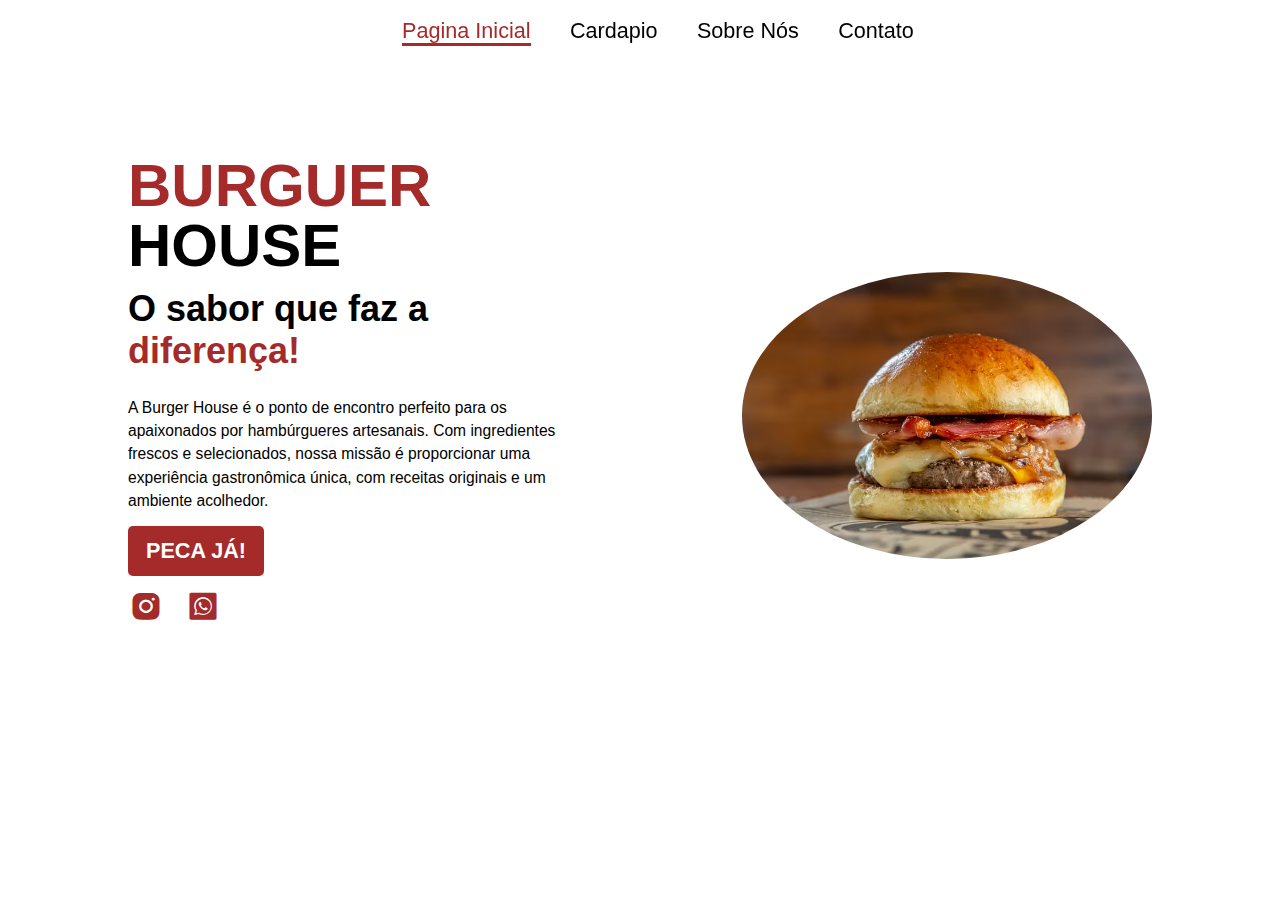
<file: index.html>
<!DOCTYPE html>
<html lang="en">
<head>
    <meta charset="UTF-8">
    <meta name="viewport" content="width=device-width, initial-scale=1.0">
    <title>Pagina Inicial</title>
    <link rel="stylesheet" href="styles/style.css">
    <link href='https://unpkg.com/boxicons@2.1.4/css/boxicons.min.css' rel='stylesheet'>
</head>
<body>
    <header class="header">
        <nav class="navbar">
            <a href="index.html" class="active">Pagina Inicial</a>
            <a href="cardapio.html">Cardapio</a>
            <a href="sobre-nos.html">Sobre Nós</a>
            <a href="contato.html">Contato</a>
        </nav>
    </header>
    <section class="home" id="home">
        <div class="home-content">
            <h1><span>BURGUER</span> HOUSE</h1>
            <h3>O sabor que faz a <span>diferença!</span></h3>
            <p>A Burger House é o ponto de encontro perfeito para os apaixonados por hambúrgueres artesanais. Com ingredientes frescos e selecionados, nossa missão é proporcionar uma experiência gastronômica única, com receitas originais e um ambiente acolhedor.</p>
            <br>
            <button type='button'> <a href="https://www.ifood.com.br" class="btn" target="_blank">PECA JÁ!</a></button>
            <div class="social-icons">
                <a href="https://www.instagram.com/mcdonalds_br/" class='bx bxl-instagram-alt' target="_blank"></a>
                <a href="https://api.whatsapp.com/send?phone=5583999269208&text=Ol%C3%A1,%20gostaria%20de%20fazer%20um%20pedido!"" class="bx bxl-whatsapp-square" target="_blank"></a>
            </div>
        </div>
        <div class="home-img">
            <img src="img/L3LYN5Y4MRG6BB47MNHEEXDRGA.jpeg.avif" alt="" srcset="">
        </div>
    </section>
</body>
</html>
</file>
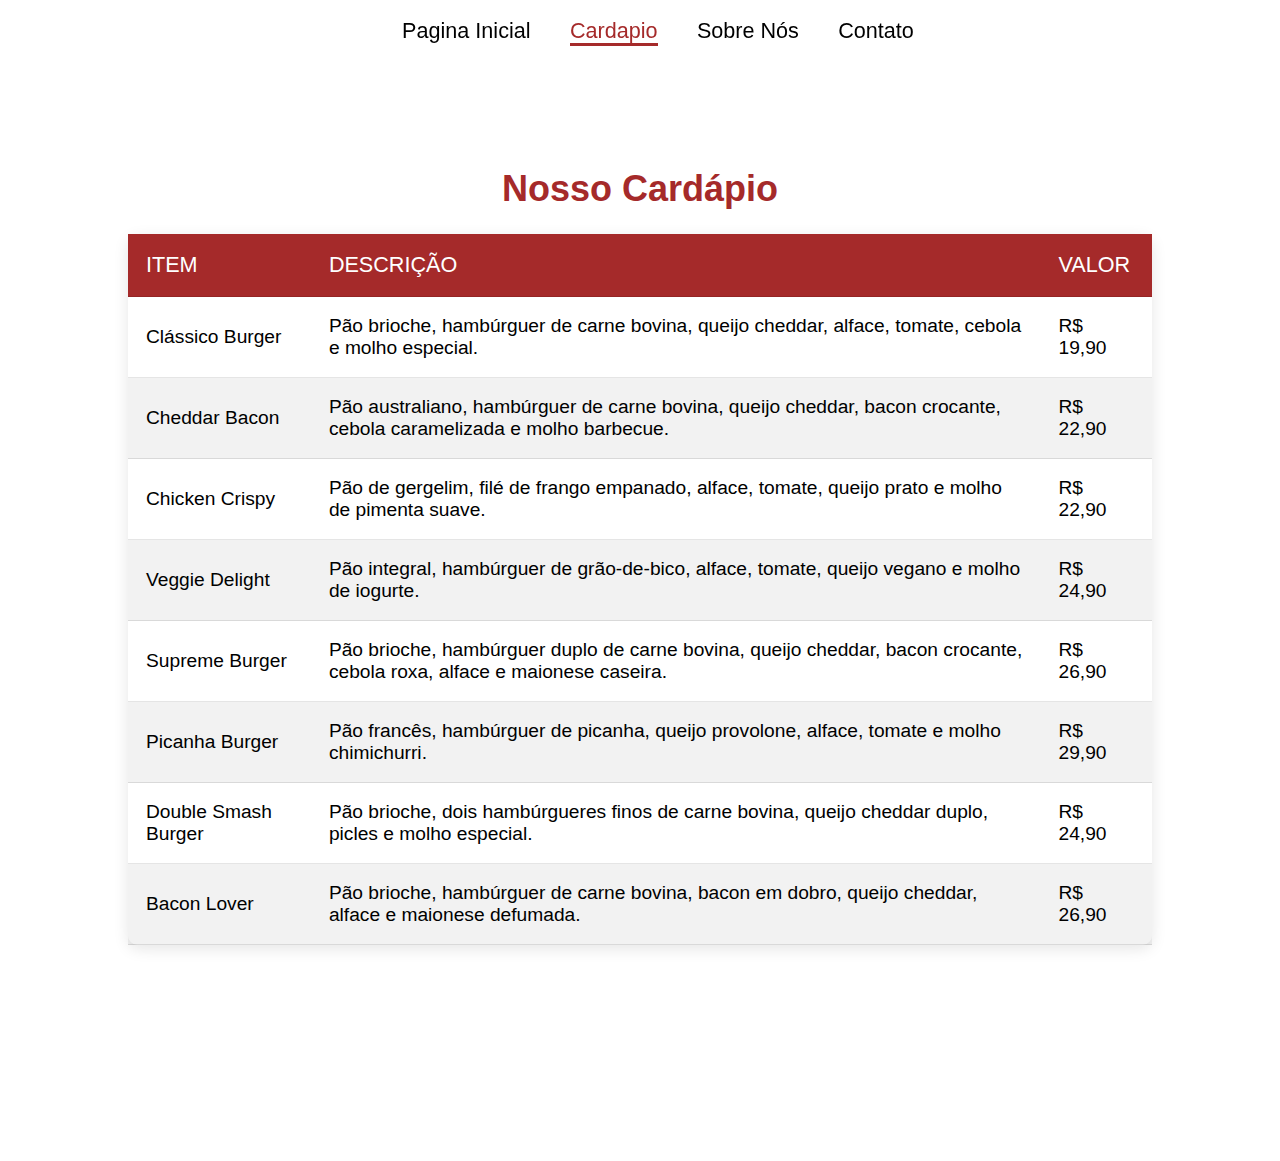
<file: cardapio.html>
<!DOCTYPE html>
<html lang="en">
<head>
    <meta charset="UTF-8">
    <meta name="viewport" content="width=device-width, initial-scale=1.0">
    <title>Pagina Inicial</title>
    <link rel="stylesheet" href="styles/style.css">
</head>
<body>
    <header class="header">
        <nav class="navbar">
            <a href="index.html">Pagina Inicial</a>
            <a href="cardapio.html" class="active">Cardapio</a>
            <a href="sobre-nos.html">Sobre Nós</a>
            <a href="contato.html">Contato</a>
        </nav>
    </header>
    <section id="menu">
        <h2>Nosso Cardápio</h2>
        <table class="menu-table">
            <thead>
                <tr>
                    <th>Item</th>
                    <th>Descrição</th>
                    <th>Valor</th>
                </tr>
            </thead>
            <tbody>
                <tr>
                    <td>Clássico Burger</td>
                    <td>Pão brioche, hambúrguer de carne bovina, queijo cheddar, alface, tomate, cebola e molho especial.</td>
                    <td>R$ 19,90</td>
                </tr>
                <tr>
                    <td>Cheddar Bacon</td>
                    <td>Pão australiano, hambúrguer de carne bovina, queijo cheddar, bacon crocante, cebola caramelizada e molho barbecue.</td>
                    <td>R$ 22,90</td>
                </tr>
                <tr>
                    <td>Chicken Crispy</td>
                    <td>Pão de gergelim, filé de frango empanado, alface, tomate, queijo prato e molho de pimenta suave.</td>
                    <td>R$ 22,90</td>
                </tr>
                <tr>
                    <td>Veggie Delight</td>
                    <td>Pão integral, hambúrguer de grão-de-bico, alface, tomate, queijo vegano e molho de iogurte.</td>
                    <td>R$ 24,90</td>
                </tr>
                <tr>
                    <td>Supreme Burger</td>
                    <td>Pão brioche, hambúrguer duplo de carne bovina, queijo cheddar, bacon crocante, cebola roxa, alface e maionese caseira.</td>
                    <td>R$ 26,90</td>
                </tr>
                <tr>
                    <td>Picanha Burger</td>
                    <td>Pão francês, hambúrguer de picanha, queijo provolone, alface, tomate e molho chimichurri.</td>
                    <td>R$ 29,90</td>
                </tr>
                <tr>
                    <td>Double Smash Burger</td>
                    <td>Pão brioche, dois hambúrgueres finos de carne bovina, queijo cheddar duplo, picles e molho especial.</td>
                    <td>R$ 24,90</td>
                </tr>
                <tr>
                    <td>Bacon Lover</td>
                    <td>Pão brioche, hambúrguer de carne bovina, bacon em dobro, queijo cheddar, alface e maionese defumada.</td>
                    <td>R$ 26,90</td>
                </tr>
            </tbody>
        </table>
    </section>    
</body>
</html>
</file>
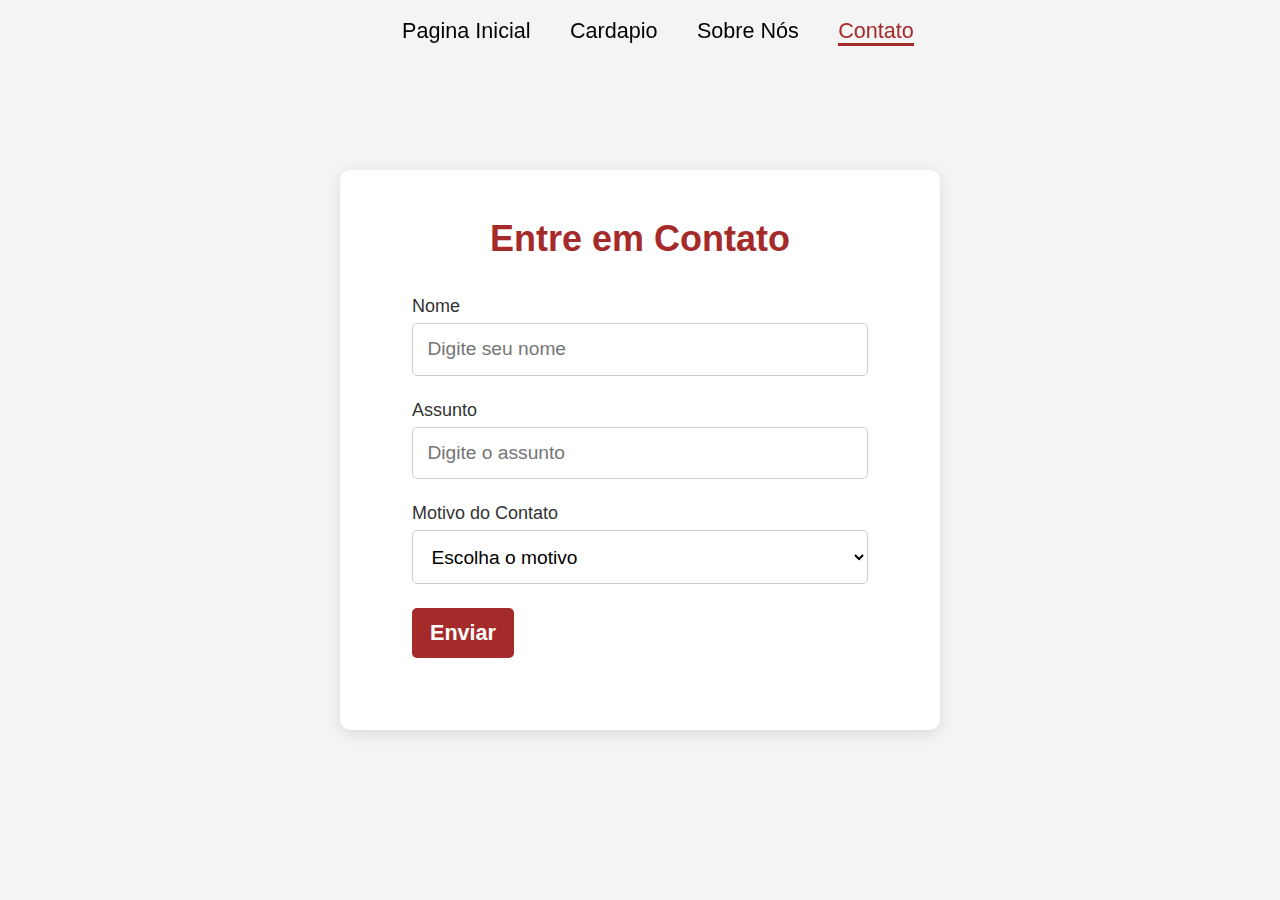
<file: contato.html>
<!DOCTYPE html>
<html lang="en">
<head>
    <meta charset="UTF-8">
    <meta name="viewport" content="width=device-width, initial-scale=1.0">
    <title>Contato</title>
    <link rel="stylesheet" href="styles/style.css">
    <link href='https://unpkg.com/boxicons@2.1.4/css/boxicons.min.css' rel='stylesheet'>
</head>
<body>
    <header class="header">
        <nav class="navbar">
            <a href="index.html">Pagina Inicial</a>
            <a href="cardapio.html">Cardapio</a>
            <a href="sobre-nos.html">Sobre Nós</a>
            <a href="contato.html" class="active">Contato</a>
        </nav>
    </header>
    <section class="contact-section">
        <div class="contact-container">
            <h1>Entre em Contato</h1>
            <form action="https://formsubmit.co/andreluiz.moreira@hotmail.com" method="post" class="contact-form">
                <div class="form-group">
                    <label for="name">Nome</label>
                    <input type="text" id="name" name="name" placeholder="Digite seu nome" required>
                </div>
                
                <div class="form-group">
                    <label for="subject">Assunto</label>
                    <input type="text" id="subject" name="subject" placeholder="Digite o assunto" required>
                </div>

                <div class="form-group">
                    <label for="reason">Motivo do Contato</label>
                    <select id="reason" name="reason" required>
                        <option value="" disabled selected>Escolha o motivo</option>
                        <option value="suporte">Suporte</option>
                        <option value="sugestao">Sugestão</option>
                        <option value="reclamacao">Reclamação</option>
                        <option value="elogio">Elogio</option>
                        <option value="outros">Outros</option>
                    </select>
                </div>

                <div class="form-group">
                    <button type="submit" class="btn">Enviar</button>
                </div>
                <input type="hidden" name="_captcha" value="false">
                <input type="hidden" name="_next" value="http://127.0.0.1:5500/obrigado.html">
            </form>
        </div>
    </section>
</body>
</html>
</file>
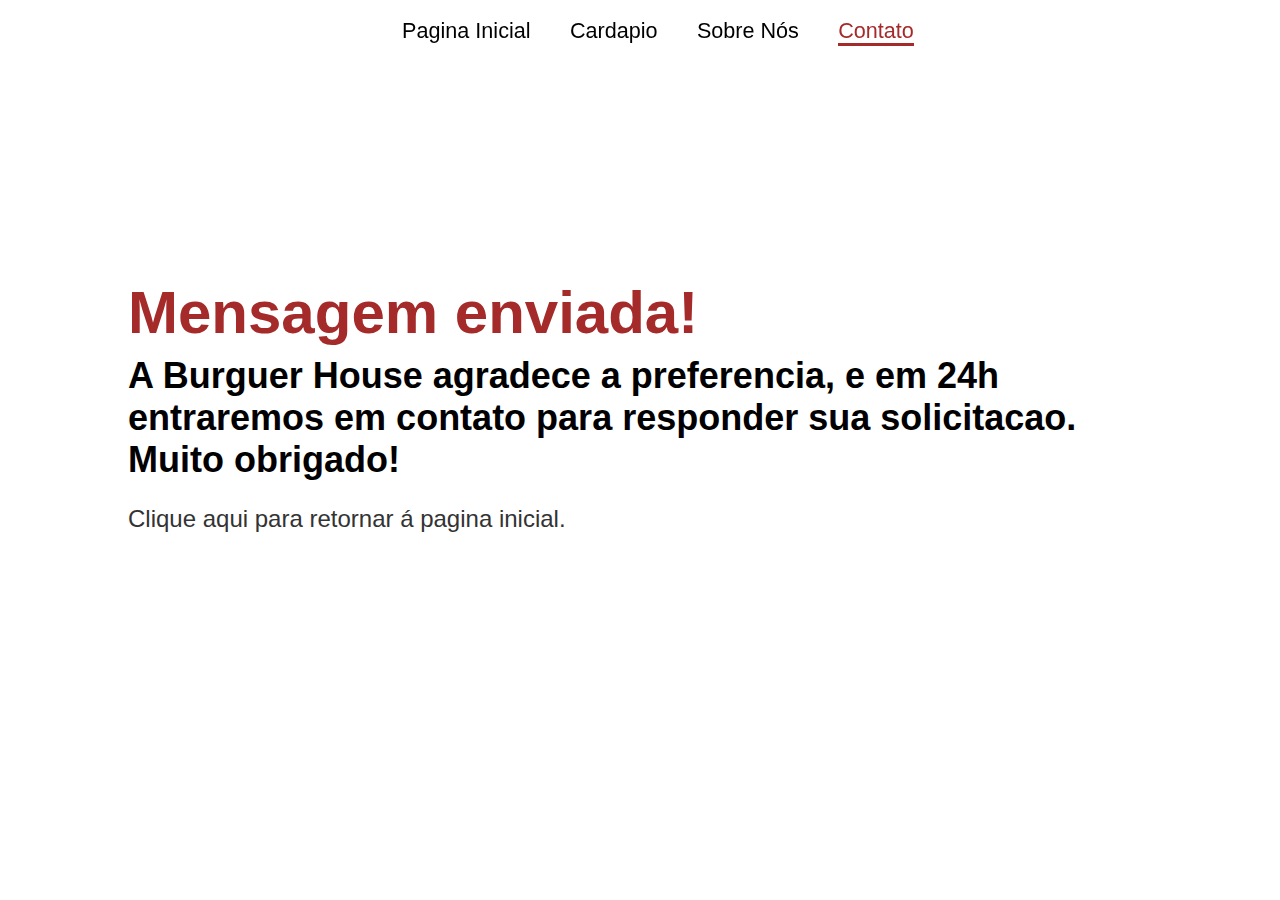
<file: obrigado.html>
<!DOCTYPE html>
<html lang="en">
<head>
    <meta charset="UTF-8">
    <meta name="viewport" content="width=device-width, initial-scale=1.0">
    <title>Pagina Inicial</title>
    <link rel="stylesheet" href="styles/style.css">
</head>
<body>
    <header class="header">
        <nav class="navbar">
            <a href="index.html">Pagina Inicial</a>
            <a href="cardapio.html">Cardapio</a>
            <a href="sobre-nos.html">Sobre Nós</a>
            <a href="contato.html" class="active">Contato</a>
        </nav>
    </header>
    <section class="home" id="home">
        <div class="home-content">
            <h1><span>Mensagem enviada!</span></h1>
            <h3>A Burguer House agradece a preferencia, e em 24h entraremos em contato para responder sua solicitacao. Muito obrigado!</h3>
            <a class="retorno" href="index.html">Clique aqui para retornar á pagina inicial.</a>
        </div>
        </section>
</body>
</html>
</file>
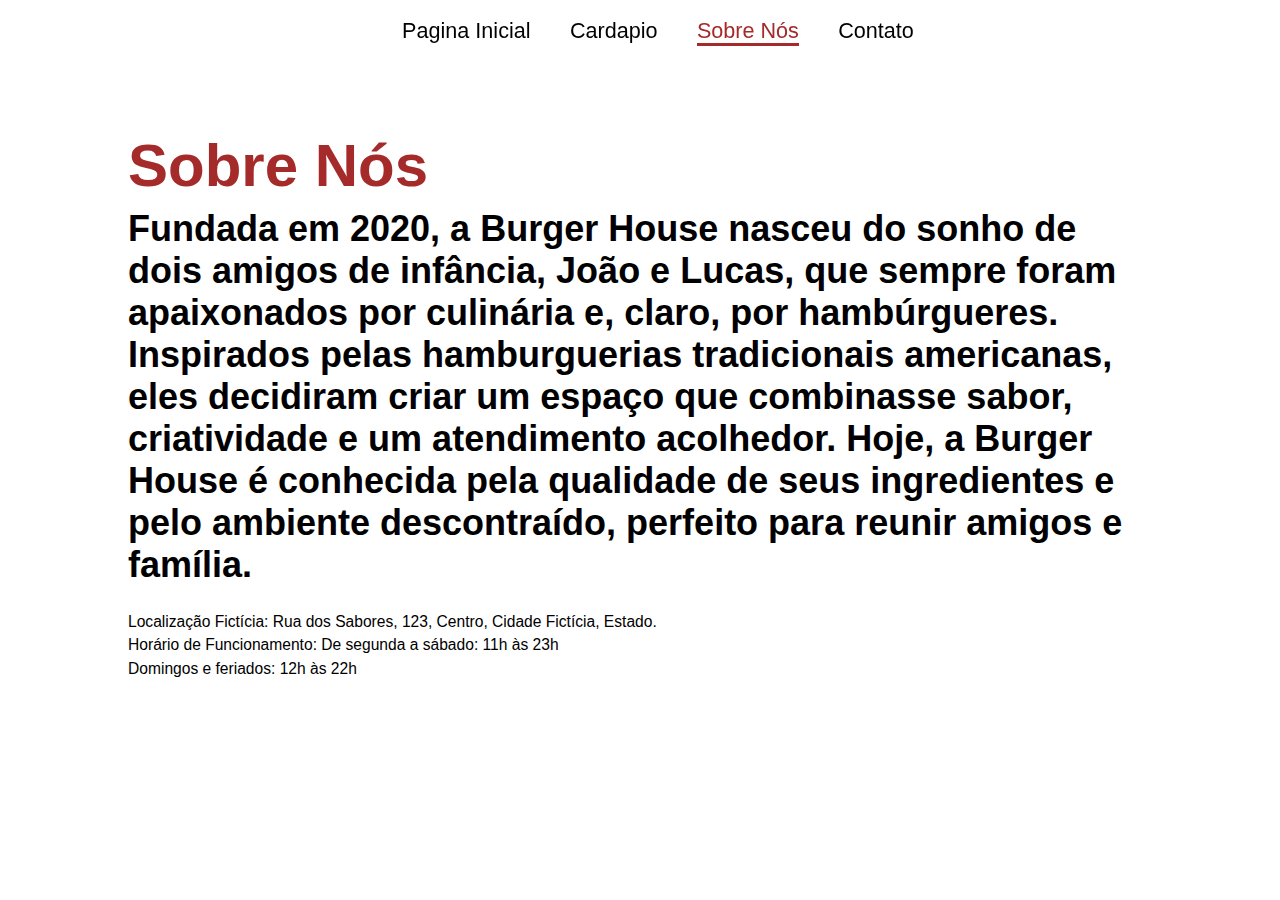
<file: sobre-nos.html>
<!DOCTYPE html>
<html lang="en">
<head>
    <meta charset="UTF-8">
    <meta name="viewport" content="width=device-width, initial-scale=1.0">
    <title>Pagina Inicial</title>
    <link rel="stylesheet" href="styles/style.css">
</head>
<body>
    <header class="header">
        <nav class="navbar">
            <a href="index.html">Pagina Inicial</a>
            <a href="cardapio.html">Cardapio</a>
            <a href="sobre-nos.html" class="active">Sobre Nós</a>
            <a href="contato.html">Contato</a>
        </nav>
    </header>
    <section class="home" id="home">
        <div class="home-content">
            <h1><span>Sobre Nós</span></h1>
            <h3>Fundada em 2020, a Burger House nasceu do sonho de dois amigos de infância, João e Lucas, que sempre foram apaixonados por culinária e, claro, por hambúrgueres. Inspirados pelas hamburguerias tradicionais americanas, eles decidiram criar um espaço que combinasse sabor, criatividade e um atendimento acolhedor. Hoje, a Burger House é conhecida pela qualidade de seus ingredientes e pelo ambiente descontraído, perfeito para reunir amigos e família.</h3>
            <p class="info">Localização Fictícia: Rua dos Sabores, 123, Centro, Cidade Fictícia, Estado.</p>
            <p class="info">Horário de Funcionamento: De segunda a sábado: 11h às 23h <br> Domingos e feriados: 12h às 22h</p>
        </div>
        </section>
</body>
</html>
</file>
<file: styles/style.css>
* {
    margin: 0;
    padding: 0;
    box-sizing: border-box;
    text-decoration: none;
    border: none;
    outline: none;
    scroll-behavior: smooth;
    font-family: "Poppins", sans-serif;
}

html{
    font-size: 75%;
    overflow-x: hidden;
}

.header {
    position: fixed;
    top: 0;
    left: 0;
    width: 100%;
    padding: 1.5rem 12%;
    display: flex;
    justify-content: center;
    align-items: center;
}

.navbar a {
    font-size: 1.8rem;
    color: black;
    margin-left: 3rem;
    font-weight: 400;
    transition: 0.3s ease;
    border-bottom: 2px solid transparent;
}

.navbar a:hover,
.navbar a.active {
    color: brown;
    border-bottom: 3px solid brown;
}

section{
    min-height: 90vh;
    padding: 4rem 10% 8rem;
}

.home{
    display: flex;
    align-items: center;
    justify-content: center;
    gap: 15rem;
}

.home-content{
    display: flex;
    flex-direction: column;
    align-items: baseline;
    text-align: left;
    justify-content: center;
    margin-top: 3rem;
}

.home-content h1{
    font-size: 5rem;
    font-weight: 700;
    margin-top: 1.5rem;
    line-height: 1;
}

.home-content h3{
    margin-bottom: 2rem;
    margin-top: 1rem;
    font-size: 3rem;
}

.home-content p {
    font-size: 1.3rem;
    font-weight: 500;
    line-height: 1.5;
    max-width: 1000px;
}

.home-img img{
    position: relative;
    top: 3rem;
    width: 32vw;
    border-radius: 50%;
    cursor: pointer;
}

.home-img img:hover{
    box-shadow: 0 0 25px brown, 0 0 50px brown;
}

span {
    color: brown;
}

.btn {
    display: inline-block;
    padding: 1rem 1.5rem;
    background-color: brown; 
    color: white; 
    border-bottom: 20%;
    font-size: 1.6rem;
    font-weight: 600;
    text-align: center;
    cursor: pointer;
    border: none;
}

.btn:hover { 
    transform: scale(1.05); 
}

#menu {
    padding: 14rem 10%;
}

h2 {
    font-size: 3rem;
    color: brown;
    text-align: center;
    margin-bottom: 2rem;
}

.menu-table {
    width: 100%;
    border-collapse: collapse;
    margin-bottom: 4rem;
    background-color: rgba(255, 255, 255, 0.9);
    border-radius: 10px;
    box-shadow: 0 4px 15px rgba(0, 0, 0, 0.1); 
}

.menu-table th, .menu-table td {
    padding: 1.5rem;
    text-align: left;
    font-size: 1.6rem;
    font-weight: 500;
    color: black;
    border-bottom: 1px solid rgba(0, 0, 0, 0.1);
}

.menu-table th {
    background-color: brown;
    color: white;
    font-size: 1.8rem;
    text-transform: uppercase;
}

.menu-table tr:nth-child(even) {
    background-color: rgba(0, 0, 0, 0.05); 
}

.section-title {
    background-color: #f0f0f0;
    text-align: center;
    font-size: 2rem;
    font-weight: 600;
    padding: 2rem;
    color: brown;
    text-transform: uppercase;
}

.contact-section {
    min-height: 100vh;
    padding: 6rem 10%;
    background-color: #f4f4f4;
    display: flex;
    justify-content: center;
    align-items: center;
}

.contact-container {
    background-color: white;
    padding: 4rem 6rem;
    border-radius: 10px;
    box-shadow: 0 4px 15px rgba(0, 0, 0, 0.1); 
    max-width: 600px;
    width: 100%;
}

.contact-container h1 {
    font-size: 3rem;
    color: brown;
    text-align: center;
    margin-bottom: 3rem;
}

.contact-form {
    display: flex;
    flex-direction: column;
}

.form-group {
    margin-bottom: 2rem;
}

.form-group label {
    font-size: 1.5rem;
    color: #333;
    margin-bottom: 0.5rem;
    display: block;
}

.form-group input, 
.form-group select {
    width: 100%;
    padding: 1.2rem;
    border: 1px solid #ccc;
    border-radius: 5px;
    font-size: 1.6rem;
}

.form-group select {
    background-color: #fff;
}

.form-group input:focus,
.form-group select:focus {
    border-color: brown;
    outline: none;
}

.btn {
    padding: 1rem 1.5rem;
    background-color: brown;
    color: white;
    font-size: 1.8rem;
    font-weight: 600;
    text-align: center;
    cursor: pointer;
    border: none;
    border-radius: 5px;
    transition: 0.3s ease;
}

.btn:hover {
    background-color: darkred;
    transform: scale(1.05);
}

.social-icons a{
    font-size: 3rem;
    border-radius: 50%;
    color: brown;
    margin: 1rem 1.5rem 3rem 0;
    transition: 0.3s ease-in-out;
}

.social-icons a:hover{
    color: brown;
    transform: scale(1.3);
    box-shadow: 0 0 25px var(brown );
    background-color: var(brown);
}

.retorno {
    color: #333;
    font-size: 2rem;
}

.retorno:hover {
    transform: scale(1.02);
}
</file>
